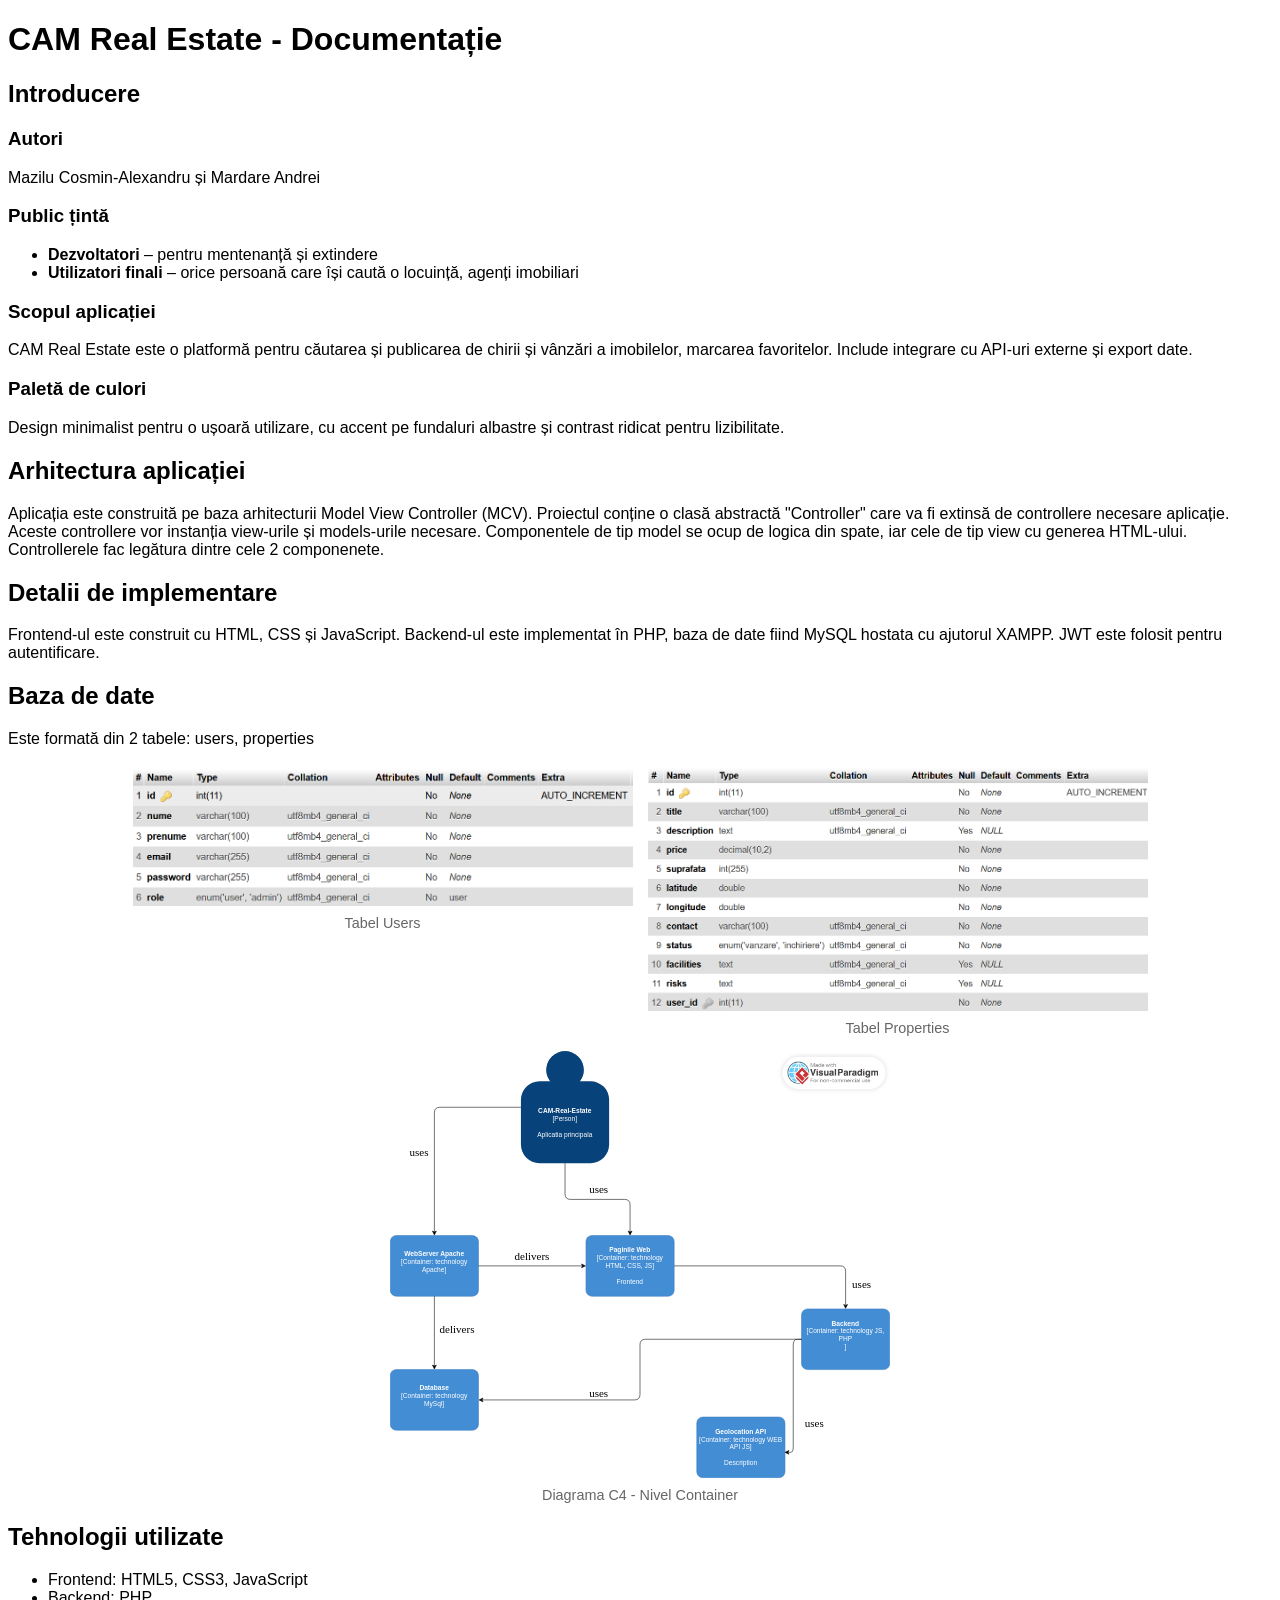
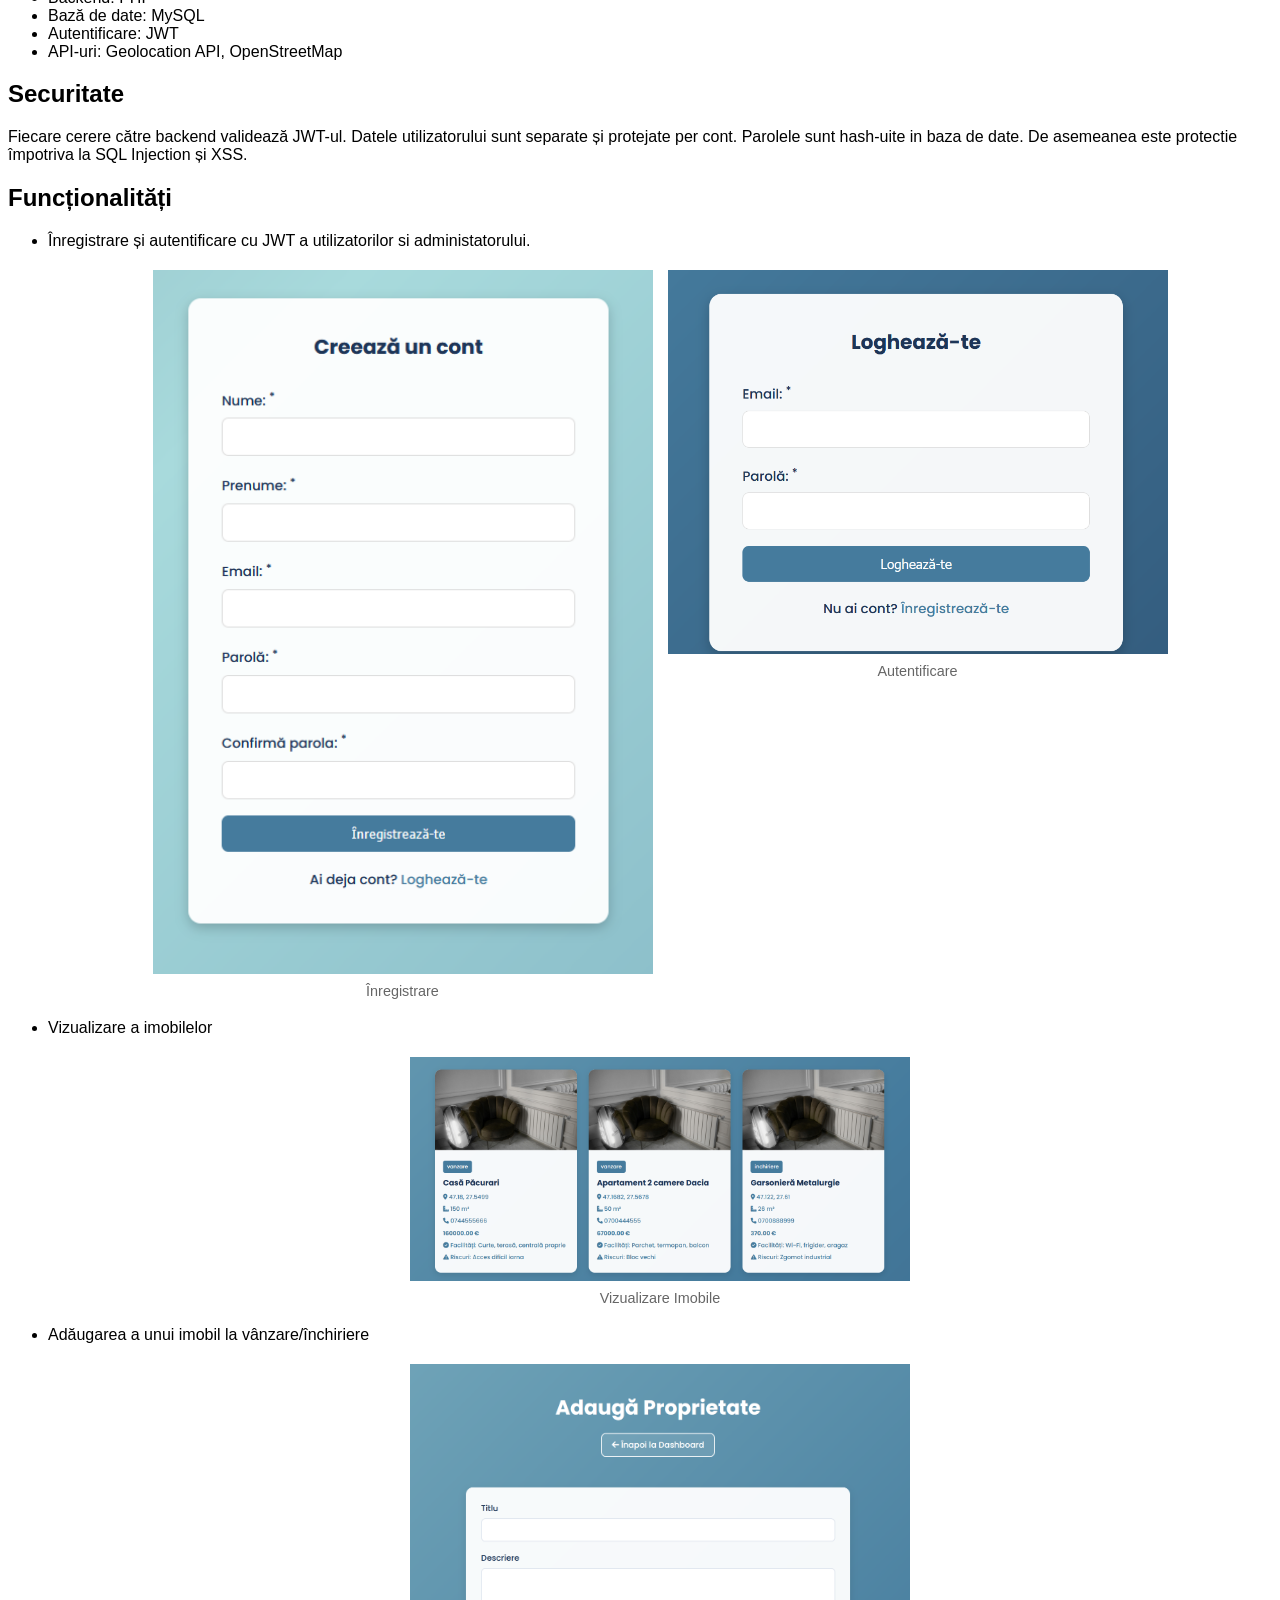
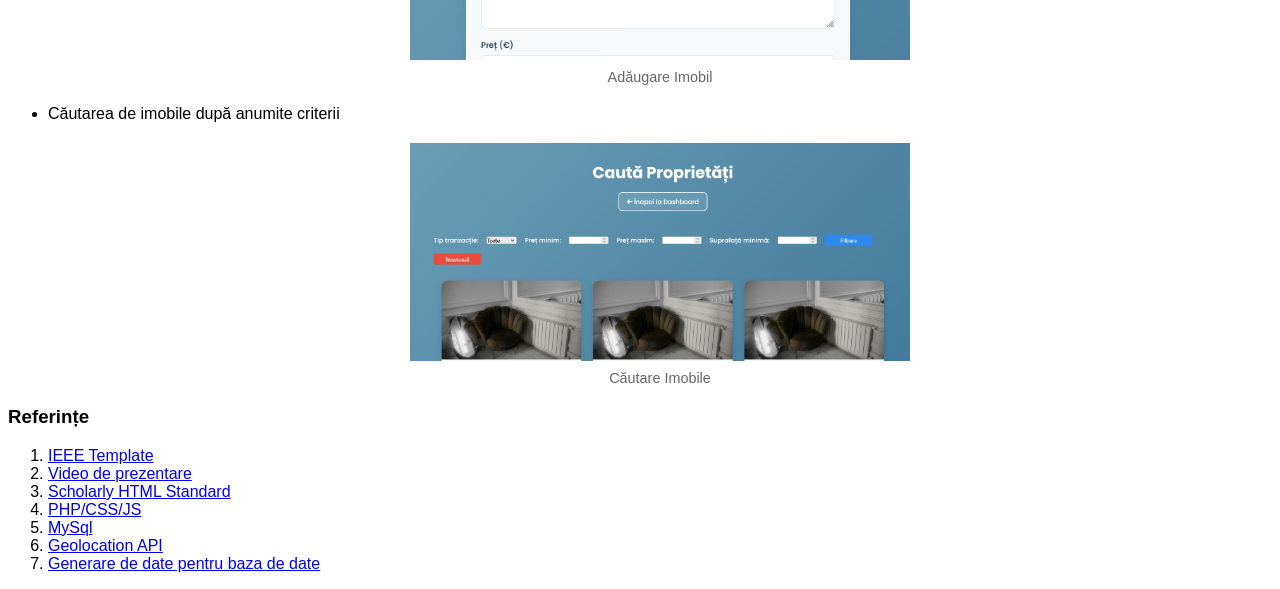
<file: documentatie/index.html>
<!DOCTYPE html>
<html lang="ro">

<head>
    <meta charset="utf-8">
    <meta name="viewport" content="width=device-width, initial-scale=1.0, user-scalable=yes">
    <title>CAM Real Estate - Documentatie</title>
    <link rel="stylesheet" href="https://w3c.github.io/scholarly-html/css/scholarly.min.css">
    <style>
        body { font-family: Arial, sans-serif; }
        img { max-width: 100%; height: auto; }
        .image-container { display: flex; flex-wrap: wrap; justify-content: center; margin: 20px 0; gap: 15px; }
        .image-container img { width: 500px; }
        .image-caption { text-align: center; font-size: 0.9em; color: #666; margin-top: 5px; }
    </style>
    <!-- Commented out to prevent TOC generation which causes heading duplication -->
    <!-- <script src="https://w3c.github.io/scholarly-html/js/scholarly.min.js"></script> -->
</head>

<body>

<header>
    <h1>CAM Real Estate - Documentație</h1>
</header>

<section id="introducere" role="doc-introduction">
    <h2>Introducere</h2>

    <section id="Authors">
        <h3>Autori</h3>
        <span typeof="schema:Person">
      <span property="schema:name">Mazilu Cosmin-Alexandru</span>
      și
      <span property="schema:name">Mardare Andrei</span>
    </span>
    </section>

    <section id="intended-audience">
        <h3>Public țintă</h3>
        <ul>
            <li><strong>Dezvoltatori</strong> – pentru mentenanță și extindere</li>
            <li><strong>Utilizatori finali</strong> – orice persoană care își caută o locuință, agenți imobiliari</li>
        </ul>
    </section>

    <section id="purpose">
        <h3>Scopul aplicației</h3>
        <p>CAM Real Estate este o platformă pentru căutarea și publicarea de chirii și vânzări a imobilelor, marcarea favoritelor. Include integrare cu API-uri externe și export date.</p>
    </section>
</section>

<section id="paleta-culori">
    <h3>Paletă de culori</h3>
    <p>Design minimalist pentru o ușoară utilizare, cu accent pe fundaluri albastre și contrast ridicat pentru lizibilitate.</p>
</section>

<section id="arhitectura">
    <h2>Arhitectura aplicației</h2>
    <p>Aplicația este construită pe baza arhitecturii Model View Controller (MCV). Proiectul conține o clasă abstractă "Controller" care va fi extinsă de controllere necesare aplicație. Aceste controllere vor instanția view-urile și models-urile necesare. Componentele de tip model se ocup de logica din spate, iar cele de tip view cu generea HTML-ului. Controllerele fac legătura dintre cele 2 componenete.</p>

<section id="implementation-details">
    <h2>Detalii de implementare</h2>
    <p>Frontend-ul este construit cu HTML, CSS și JavaScript. Backend-ul este implementat în PHP, baza de date fiind MySQL hostata cu  ajutorul XAMPP. JWT este folosit pentru autentificare.</p>

    <section id="database">
        <h2>Baza de date</h2>
        <p>Este formată din 2 tabele: users, properties</p>
        <div class="image-container">
            <div>
                <img src="users.png" alt="users">
                <div class="image-caption">Tabel Users</div>
            </div>
            <div>
                <img src="properties.png" alt="proprietati">
                <div class="image-caption">Tabel Properties</div>
            </div>
            <div>
                <img src="c4.svg" alt="Diagrama C4 - nivel container">
                <div class="image-caption">Diagrama C4 - Nivel Container</div>
            </div>
        </div>
    </section>
</section>

<section id="used-technologies">
    <h2>Tehnologii utilizate</h2>
    <ul>
        <li>Frontend: HTML5, CSS3, JavaScript</li>
        <li>Backend: PHP</li>
        <li>Bază de date: MySQL</li>
        <li>Autentificare: JWT</li>
        <li>API-uri: Geolocation API, OpenStreetMap</li>
    </ul>

    <section id="security">
        <h2>Securitate</h2>
        <p>Fiecare cerere către backend validează JWT-ul. Datele utilizatorului sunt separate și protejate per cont. Parolele sunt hash-uite in baza de date. 
            De asemeanea este protectie împotriva la SQL Injection și XSS.</p>
    </section>
</section>

<section id="features">
    <h2>Funcționalități</h2>
    <ul>
        <li>Înregistrare și autentificare cu JWT a utilizatorilor si administatorului.
            <div class="image-container">
                <div>
                    <img src="register.png" alt="register">
                    <div class="image-caption">Înregistrare</div>
                </div>
                <div>
                    <img src="login.png" alt="login">
                    <div class="image-caption">Autentificare</div>
                </div>
            </div>
        </li>
        <li>Vizualizare a imobilelor
            <div class="image-container">
                <div>
                    <img src="vizualizare.png" alt="vizualizare">
                    <div class="image-caption">Vizualizare Imobile</div>
                </div>
            </div>
        </li>
        <li>Adăugarea a unui imobil la vânzare/închiriere
            <div class="image-container">
                <div>
                    <img src="adaugare.png" alt="adaugare">
                    <div class="image-caption">Adăugare Imobil</div>
                </div>
            </div>
        </li>
        <li>Căutarea de imobile după anumite criterii
            <div class="image-container">
                <div>
                    <img src="cautare.png" alt="cautare">
                    <div class="image-caption">Căutare Imobile</div>
                </div>
            </div>
        </li>
    </ul>
</section>

<section id="references-section" data-exclude-from-toc="true">
    <h3>Referințe</h3>
    <ol>
        <li id="ieee-template"><a href="https://github.com/rick4470/IEEE-SRS-Tempate">IEEE Template</a></li>
        <li><a href="https://youtu.be/rlin7_gMtY8">Video de prezentare</a>
        <li><a href="https://w3c.github.io/scholarly-html/">Scholarly HTML Standard</a></li>
        <li><a href="https://profs.info.uaic.ro/cosmin.varlan/">PHP/CSS/JS</a></li>
        <li><a href="https://www.mysql.com/">MySql</a></li>
        <li><a href="https://developer.mozilla.org/en-US/docs/Web/API/Geolocation_API">Geolocation API</a></li>
        <li><a href="https://chatgpt.com/">Generare de date pentru baza de date</a></li>
    </ol>
</section>

</body>
</html>
</file>
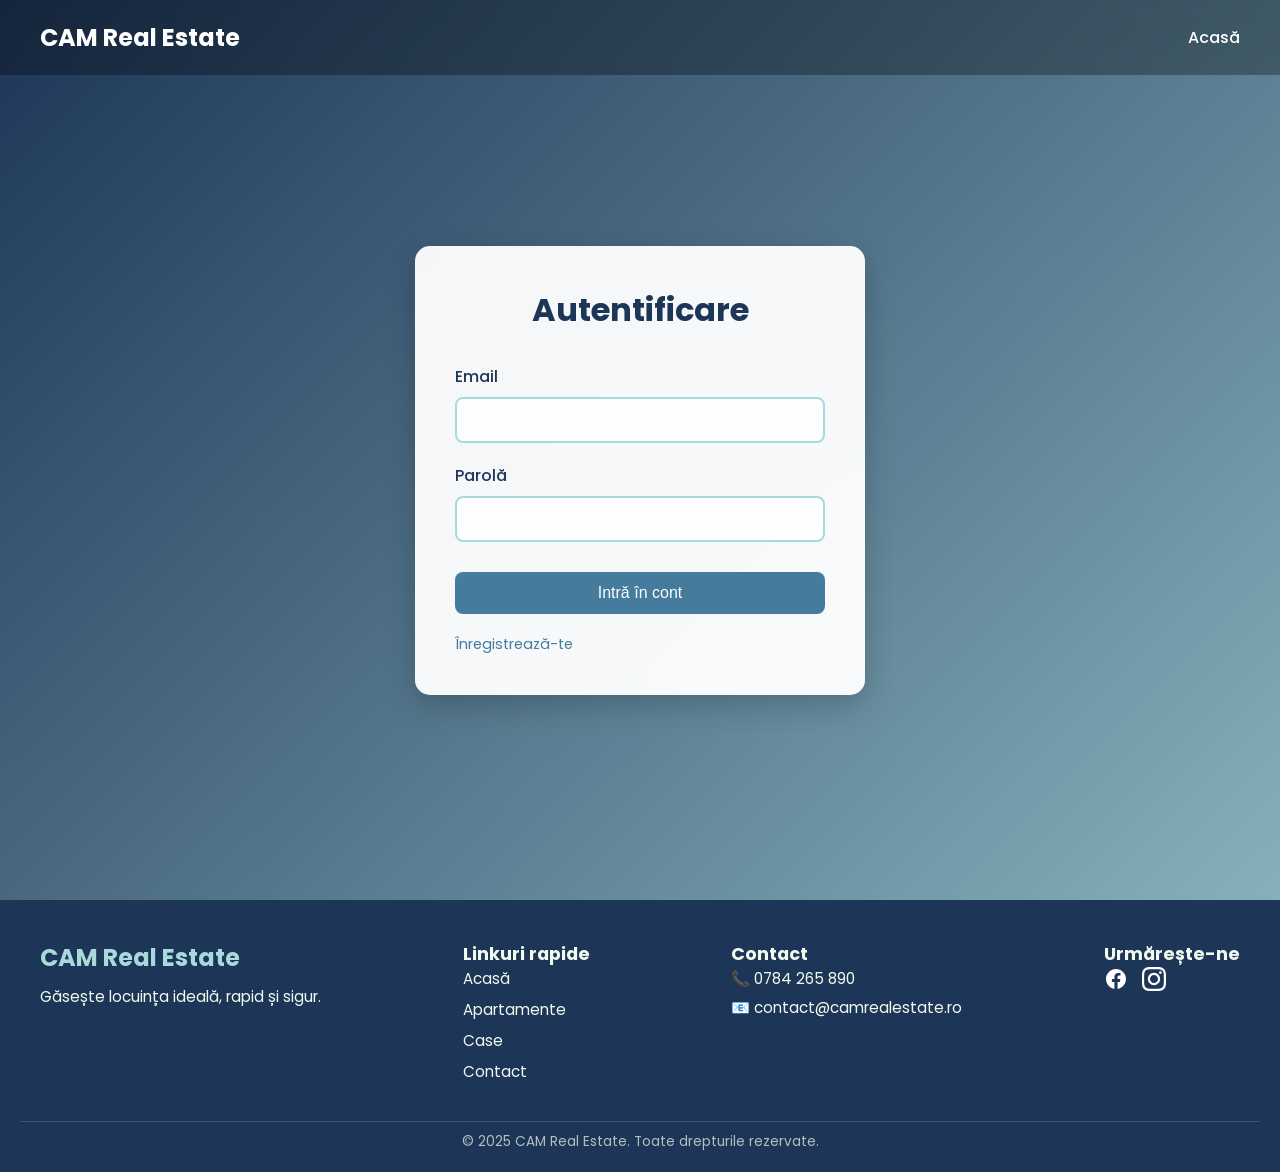
<file: main/login.html>
<!DOCTYPE html>
<html lang="ro">
<head>
  <meta charset="UTF-8">
  <meta name="viewport" content="width=device-width, initial-scale=1.0">
  <title>Autentificare - CAM Real Estate</title>
  <link rel="stylesheet" href="../assets/style.css">
  <link rel="stylesheet" href="../assets/login.css">
  <link href="https://fonts.googleapis.com/css2?family=Poppins:wght@300;500;700&display=swap" rel="stylesheet">
</head>
<body>
<header id="navbar">
  <div class="logo">CAM Real Estate</div>
  <nav>
    <ul>
      <li><a href="../main/index.html">Acasă</a></li>
    </ul>
  </nav>
</header>

<main class="login-container">
  <div class="login-box">
    <h2>Autentificare</h2>
    <form id="loginForm" action="login.php" method="POST">
      <div class="form-group">
        <label for="email">Email</label>
        <input type="email" id="email" name="email" required>
      </div>
      <div class="form-group">
        <label for="password">Parolă</label>
        <input type="password" id="password" name="password" required>
      </div>
      <button type="submit" class="login-btn">Intră în cont</button>
    </form>
    <div class="login-links">
      <a href="register.html">Înregistrează-te</a>
    </div>
  </div>
</main>

<footer class="site-footer">
  <div class="footer-container">
    <div class="footer-logo">
      <h2>CAM Real Estate</h2>
      <p>Găsește locuința ideală, rapid și sigur.</p>
    </div>
    <div class="footer-links">
      <h3>Linkuri rapide</h3>
      <ul>
        <li><a href="../main/index.html">Acasă</a></li>
        <li><a href="#">Apartamente</a></li>
        <li><a href="#">Case</a></li>
        <li><a href="#">Contact</a></li>
      </ul>
    </div>
    <div class="footer-contact">
      <h3>Contact</h3>
      <p>📞 0784 265 890</p>
      <p>📧 contact@camrealestate.ro</p>
    </div>
    <div class="footer-social">
      <h3>Urmărește-ne</h3>
      <div class="social-icons">
        <a href="#"><img src="../assets/icons/facebook-circle.svg" alt="Facebook"></a>
        <a href="#"><img src="../assets/icons/iconmonstr-instagram-11.svg" alt="Instagram"></a>
      </div>
    </div>
  </div>
  <div class="footer-bottom">
    <p>&copy; 2025 CAM Real Estate. Toate drepturile rezervate.</p>
  </div>
</footer>

</body>
</html>
</file>
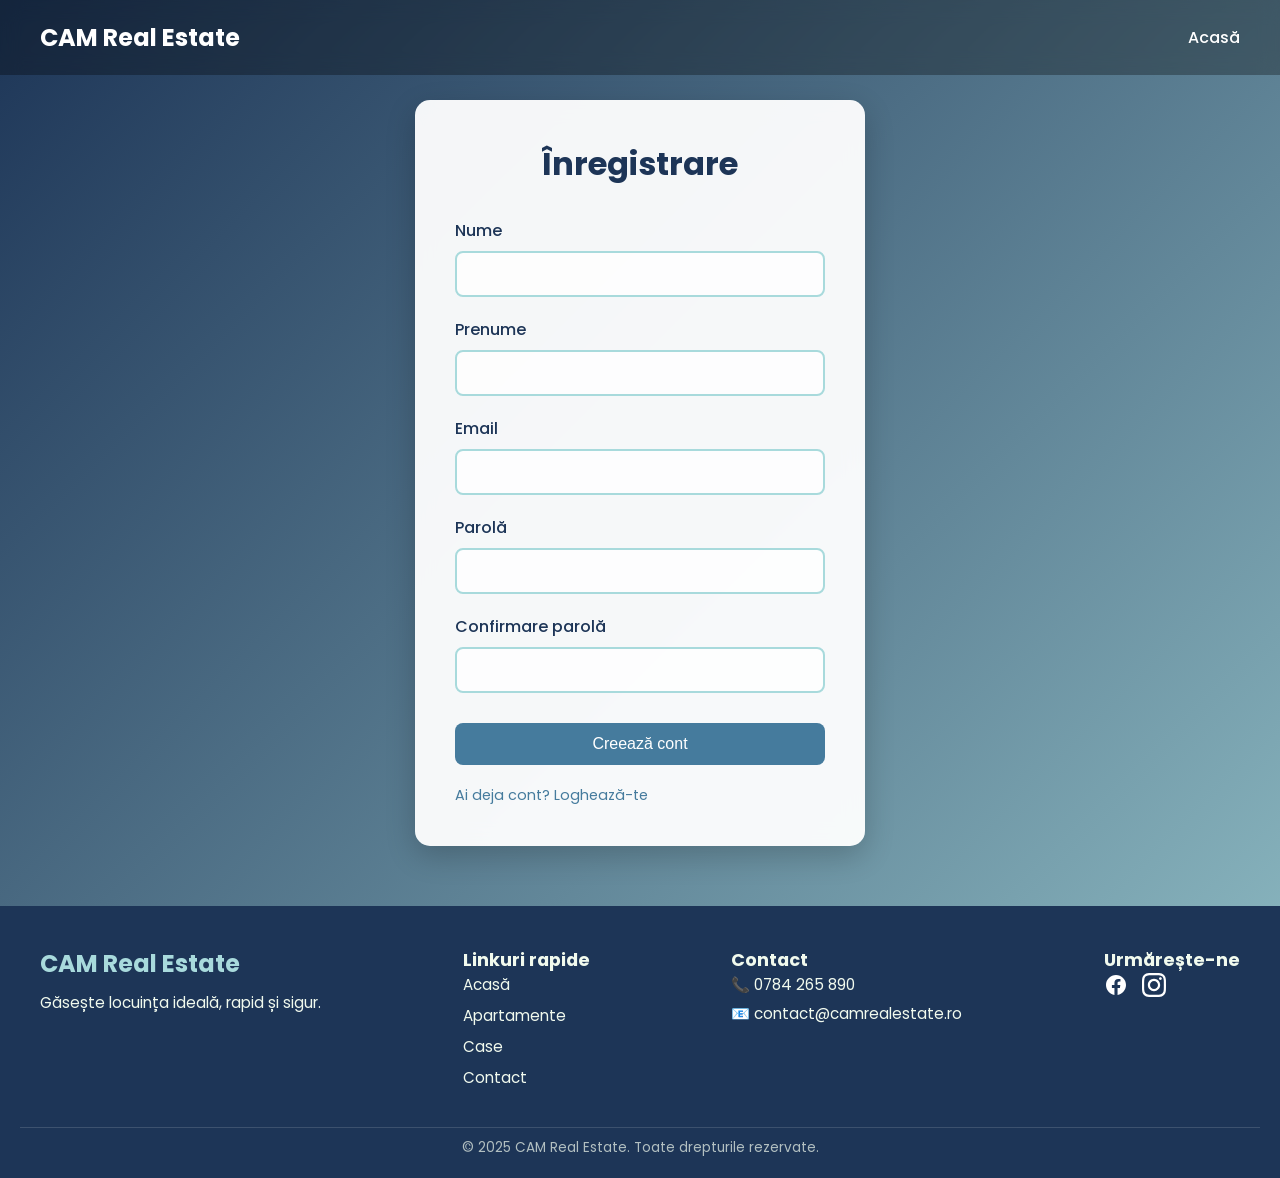
<file: main/register.html>
<!DOCTYPE html>
<html lang="ro">
<head>
    <meta charset="UTF-8">
    <meta name="viewport" content="width=device-width, initial-scale=1.0">
    <title>Înregistrare - CAM Real Estate</title>
    <link rel="stylesheet" href="../assets/style.css">
    <link rel="stylesheet" href="../assets/register.css">
    <link href="https://fonts.googleapis.com/css2?family=Poppins:wght@300;500;700&display=swap" rel="stylesheet">
</head>
<body>
<header id="navbar">
    <div class="logo">CAM Real Estate</div>
    <nav>
        <ul>
            <li><a href="../main/index.html">Acasă</a></li>
        </ul>
    </nav>
</header>

<main class="register-container">
    <div class="register-box">
        <h2>Înregistrare</h2>
        <form id="registerForm">
            <div class="form-group">
                <label for="nume">Nume</label>
                <input type="text" id="nume" name="nume" required>
            </div>
            <div class="form-group">
                <label for="prenume">Prenume</label>
                <input type="text" id="prenume" name="prenume" required>
            </div>
            <div class="form-group">
                <label for="email">Email</label>
                <input type="email" id="email" name="email" required>
            </div>
            <div class="form-group">
                <label for="password">Parolă</label>
                <input type="password" id="password" name="password" required>
            </div>
            <div class="form-group">
                <label for="password2">Confirmare parolă</label>
                <input type="password" id="password2" name="password2" required>
            </div>
            <button type="submit" class="register-btn">Creează cont</button>
        </form>
        <div class="register-links">
            <a href="login.html">Ai deja cont? Loghează-te</a>
        </div>
    </div>
</main>

<footer class="site-footer">
    <div class="footer-container">
        <div class="footer-logo">
            <h2>CAM Real Estate</h2>
            <p>Găsește locuința ideală, rapid și sigur.</p>
        </div>
        <div class="footer-links">
            <h3>Linkuri rapide</h3>
            <ul>
                <li><a href="../main/index.html">Acasă</a></li>
                <li><a href="#">Apartamente</a></li>
                <li><a href="#">Case</a></li>
                <li><a href="#">Contact</a></li>
            </ul>
        </div>
        <div class="footer-contact">
            <h3>Contact</h3>
            <p>📞 0784 265 890</p>
            <p>📧 contact@camrealestate.ro</p>
        </div>
        <div class="footer-social">
            <h3>Urmărește-ne</h3>
            <div class="social-icons">
                <a href="#"><img src="../assets/icons/facebook-circle.svg" alt="Facebook"></a>
                <a href="#"><img src="../assets/icons/iconmonstr-instagram-11.svg" alt="Instagram"></a>
            </div>
        </div>
    </div>
    <div class="footer-bottom">
        <p>&copy; 2025 CAM Real Estate. Toate drepturile rezervate.</p>
    </div>
</footer>

<script src="../assets/register.js"></script>
</body>
</html>
</file>
<file: assets/style.css>
* {
    box-sizing: border-box;
    margin: 0;
    padding: 0;
}

body {
    font-family: 'Poppins', sans-serif;
    color: white;
    background: linear-gradient(-45deg, #1d3557, #457b9d, #a8dadc, #1d3557);
    background-size: 400% 400%;
    animation: gradientBG 20s ease infinite;
}

@keyframes gradientBG {
    0% { background-position: 0% 50%; }
    50% { background-position: 100% 50%; }
    100% { background-position: 0% 50%; }
}

header {
    position: fixed;
    top: 0;
    left: 0;
    width: 100%;
    padding: 20px 40px;
    display: flex;
    justify-content: space-between;
    align-items: center;
    background: rgba(0, 0, 0, 0.3);
    backdrop-filter: blur(10px);
    z-index: 1000;
    transition: background 0.3s;
}

header.scrolled {
    background: rgba(0, 0, 0, 0.8);
}

.logo {
    font-size: 24px;
    font-weight: bold;
}

nav ul {
    display: flex;
    list-style: none;
    gap: 25px;
}

nav ul li a {
    color: white;
    text-decoration: none;
    font-weight: 500;
}

.hero {
    height: 100vh;
    display: flex;
    flex-direction: column;
    justify-content: center;
    align-items: center;
    text-align: center;
    padding: 0 20px;
}

.hero h1 {
    font-size: 3rem;
    margin-bottom: 20px;
}

.hero p {
    font-size: 1.2rem;
    max-width: 600px;
    margin-bottom: 30px;
}

.hero a {
    background: #f1faee;
    color: #1d3557;
    padding: 12px 28px;
    border-radius: 30px;
    font-weight: bold;
    text-decoration: none;
    transition: background 0.3s;
}

.hero a:hover {
    background: #a8dadc;
}

.apartments {
    padding: 60px 20px;
    color: #1d3557;
    text-align: center;
    margin-left: 10%;
    margin-right: 10%;
}

.apartments h2 {
    font-size: 2.5rem;
    margin-bottom: 40px;
}

.titlu-chirii {
    color: white;
    text-align: center;
}

.apartment-list {
    display: flex;
    flex-wrap: wrap;
    justify-content: space-between;
    gap: 30px;
}

.apartment-card {
    background: white;
    border-radius: 15px;
    box-shadow: 0 5px 20px rgba(0, 0, 0, 0.1);
    overflow: hidden;
    width: calc(33.333% - 20px);
    transition: transform 0.3s;
}

.apartment-card:hover {
    transform: translateY(-5px);
}

.apartment-card img {
    width: 100%;
    height: 200px;
    object-fit: cover;
}

.apartment-card h3 {
    margin: 15px 0 5px;
}

.apartment-card p {
    margin-bottom: 15px;
    font-size: 0.95rem;
}

.apartment-card button {
    margin-bottom: 20px;
    padding: 10px 20px;
    border: none;
    background: #457b9d;
    color: white;
    border-radius: 25px;
    cursor: pointer;
    transition: background 0.3s;
}

.apartment-card button:hover {
    background: #1d3557;
}

/* 2 pe rând pe ecrane sub 768px */
@media (max-width: 768px) {
    .apartment-card {
        width: calc(50% - 15px);
    }
}

/* 1 pe rând pe ecrane foarte mici sub 480px */
@media (max-width: 480px) {
    .apartment-card {
        width: 100%;
    }
}

.site-footer {
    background: #1d3557;
    color: #f1faee;
    padding: 40px 20px 20px;
    font-size: 0.95rem;
}

.footer-container {
    display: flex;
    flex-wrap: wrap;
    justify-content: space-between;
    gap: 30px;
    max-width: 1200px;
    margin: auto;
}

.footer-logo h2 {
    font-size: 1.5rem;
    margin-bottom: 10px;
    color: #a8dadc;
}

.footer-links ul {
    list-style: none;
    padding: 0;
}

.footer-links ul li {
    margin-bottom: 8px;
}

.footer-links ul li a {
    color: #f1faee;
    text-decoration: none;
    transition: color 0.3s;
}

.footer-links ul li a:hover {
    color: #a8dadc;
}

.footer-contact p,
.footer-social p {
    margin-bottom: 6px;
}

.footer-social .social-icons a {
    margin-right: 10px;
    display: inline-block;
}

.footer-social img {
    width: 24px;
    height: 24px;
    filter: brightness(0) invert(1);
    transition: transform 0.3s;
}

.footer-social img:hover {
    transform: scale(1.1);
}

.footer-bottom {
    text-align: center;
    margin-top: 30px;
    font-size: 0.85rem;
    opacity: 0.7;
    border-top: 1px solid rgba(255,255,255,0.2);
    padding-top: 10px;
}
</file>
<file: assets/login.css>
/* Stiluri specifice pentru pagina de login */
.login-container {
    min-height: 100vh;
    display: flex;
    align-items: center;
    justify-content: center;
    padding: 80px 20px 40px;
    background: linear-gradient(-45deg, #1d3557, #457b9d, #a8dadc, #1d3557);
    background-size: 400% 400%;
    animation: gradientBG 20s ease infinite;
}

@keyframes gradientBG {
    0% { background-position: 0% 50%; }
    50% { background-position: 100% 50%; }
    100% { background-position: 0% 50%; }
}

.login-box {
    background: rgba(255, 255, 255, 0.95);
    backdrop-filter: blur(10px);
    border-radius: 15px;
    padding: 40px;
    width: 100%;
    max-width: 450px;
    box-shadow: 0 10px 30px rgba(0, 0, 0, 0.2);
    color: #1d3557;
    margin: 20px;
}

.login-box h2 {
    font-size: 2rem;
    margin-bottom: 30px;
    text-align: center;
    color: #1d3557;
}

.form-group {
    margin-bottom: 20px;
}

.form-group label {
    display: block;
    margin-bottom: 8px;
    font-weight: 500;
    color: #1d3557;
}

.form-group input {
    width: 100%;
    padding: 12px 15px;
    border: 2px solid #a8dadc;
    border-radius: 8px;
    font-size: 1rem;
    transition: border-color 0.3s;
    background-color: rgba(255, 255, 255, 0.8);
}

.form-group input:focus {
    border-color: #457b9d;
    outline: none;
    background-color: white;
}

.login-btn {
    width: 100%;
    padding: 12px;
    background: #457b9d;
    color: white;
    border: none;
    border-radius: 8px;
    font-size: 1rem;
    font-weight: 500;
    cursor: pointer;
    transition: background 0.3s;
    margin-top: 10px;
}

.login-btn:hover {
    background: #1d3557;
}

.login-links {
    display: flex;
    justify-content: space-between;
    margin-top: 20px;
}

.login-links a {
    color: #457b9d;
    text-decoration: none;
    font-size: 0.9rem;
    transition: color 0.3s;
}

.login-links a:hover {
    color: #1d3557;
    text-decoration: underline;
}

/* Responsivitate */
@media (max-width: 480px) {
    .login-box {
        padding: 30px 20px;
    }

    .login-links {
        flex-direction: column;
        gap: 10px;
        align-items: center;
    }
}
</file>
<file: assets/register.css>
.register-container {
    min-height: 100vh;
    display: flex;
    align-items: center;
    justify-content: center;
    padding: 80px 20px 40px;
    background: linear-gradient(-45deg, #1d3557, #457b9d, #a8dadc, #1d3557);
    background-size: 400% 400%;
    animation: gradientBG 20s ease infinite;
}

@keyframes gradientBG {
    0% { background-position: 0% 50%; }
    50% { background-position: 100% 50%; }
    100% { background-position: 0% 50%; }
}

.register-box {
    background: rgba(255, 255, 255, 0.95);
    backdrop-filter: blur(10px);
    border-radius: 15px;
    padding: 40px;
    width: 100%;
    max-width: 450px;
    box-shadow: 0 10px 30px rgba(0, 0, 0, 0.2);
    color: #1d3557;
    margin: 20px;
}

.register-box h2 {
    font-size: 2rem;
    margin-bottom: 30px;
    text-align: center;
    color: #1d3557;
}

.form-group {
    margin-bottom: 20px;
}

.form-group label {
    display: block;
    margin-bottom: 8px;
    font-weight: 500;
    color: #1d3557;
}

.form-group input {
    width: 100%;
    padding: 12px 15px;
    border: 2px solid #a8dadc;
    border-radius: 8px;
    font-size: 1rem;
    transition: border-color 0.3s;
    background-color: rgba(255, 255, 255, 0.8);
}

.form-group input:focus {
    border-color: #457b9d;
    outline: none;
    background-color: white;
}

.register-btn {
    width: 100%;
    padding: 12px;
    background: #457b9d;
    color: white;
    border: none;
    border-radius: 8px;
    font-size: 1rem;
    font-weight: 500;
    cursor: pointer;
    transition: background 0.3s;
    margin-top: 10px;
}

.register-btn:hover {
    background: #1d3557;
}

.register-links {
    display: flex;
    justify-content: space-between;
    margin-top: 20px;
}

.register-links a {
    color: #457b9d;
    text-decoration: none;
    font-size: 0.9rem;
    transition: color 0.3s;
}

.register-links a:hover {
    color: #1d3557;
    text-decoration: underline;
}

@media (max-width: 480px) {
    .register-box {
        padding: 30px 20px;
    }

    .register-links {
        flex-direction: column;
        gap: 10px;
        align-items: center;
    }
}
</file>
